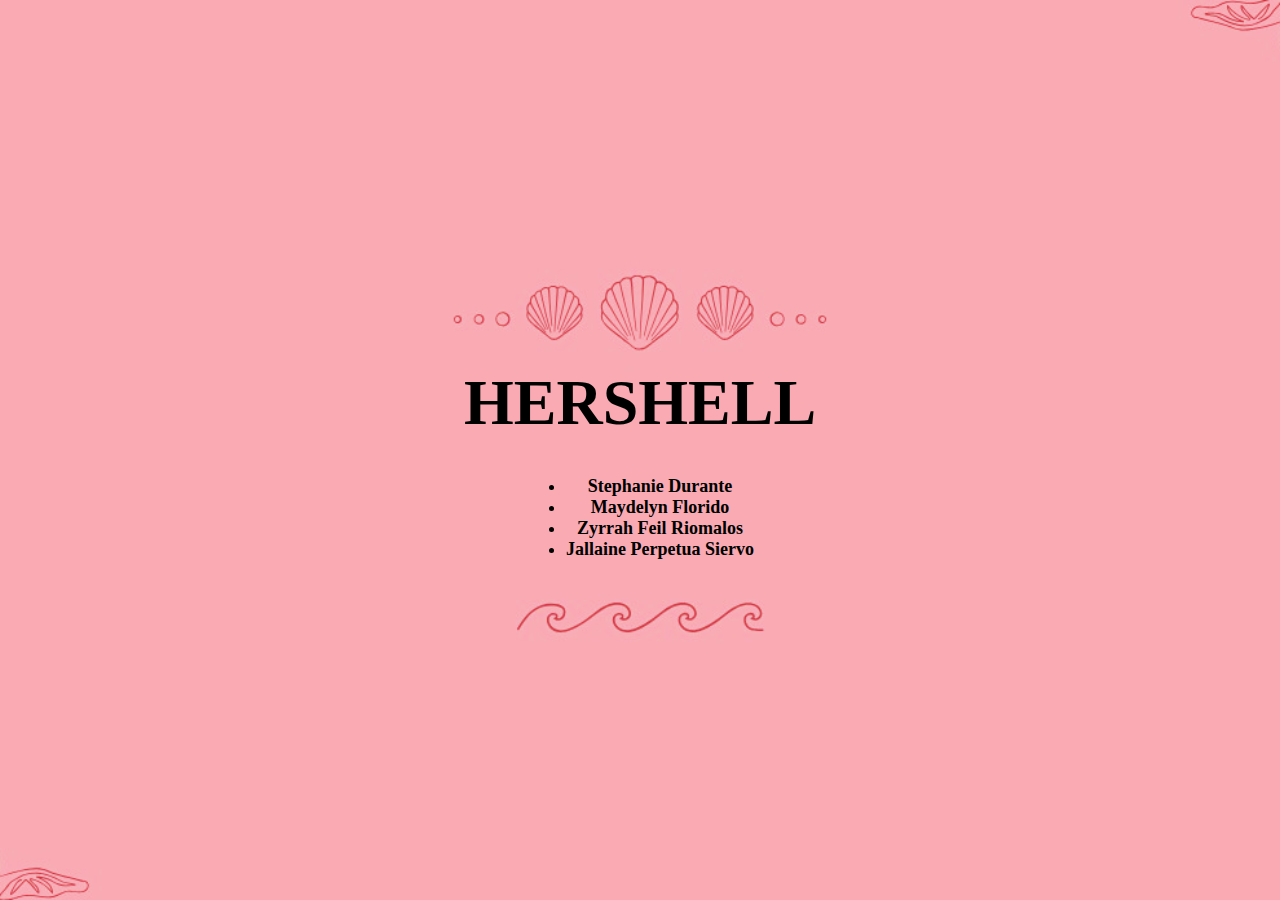
<file: index.html>
<!DOCTYPE html>
<html>
  <head>
    <meta name="viewport" content="width=device-width, initial-scale=1.0" />
    <link href="style.css" rel="stylesheet" />
    <title>Hershell</title>
  </head>

  <body>
    <div class="container">
      <div class="header">
    <h1>Hershell</h1>
  </div>

    <div>
      <ul>
        <li>
          <a href="./durante_stephanie/index.html" target="_blank">
            Stephanie Durante
          </a>
        </li>
        <li>
          <a href="./florido_maydelyn/index.html" target="_blank">
            Maydelyn Florido
          </a>
        </li>
        <li>
          <a href="./riomalos_zyrrah/index.html" target="_blank">
            Zyrrah Feil Riomalos
          </a>
        </li>
        <li>
          <a href="./siervo_jallaineperpetua/index.html" target="_blank">
            Jallaine Perpetua Siervo
          </a>
        </li>
      </ul>
    </div>
  </body>
</html>
</file>
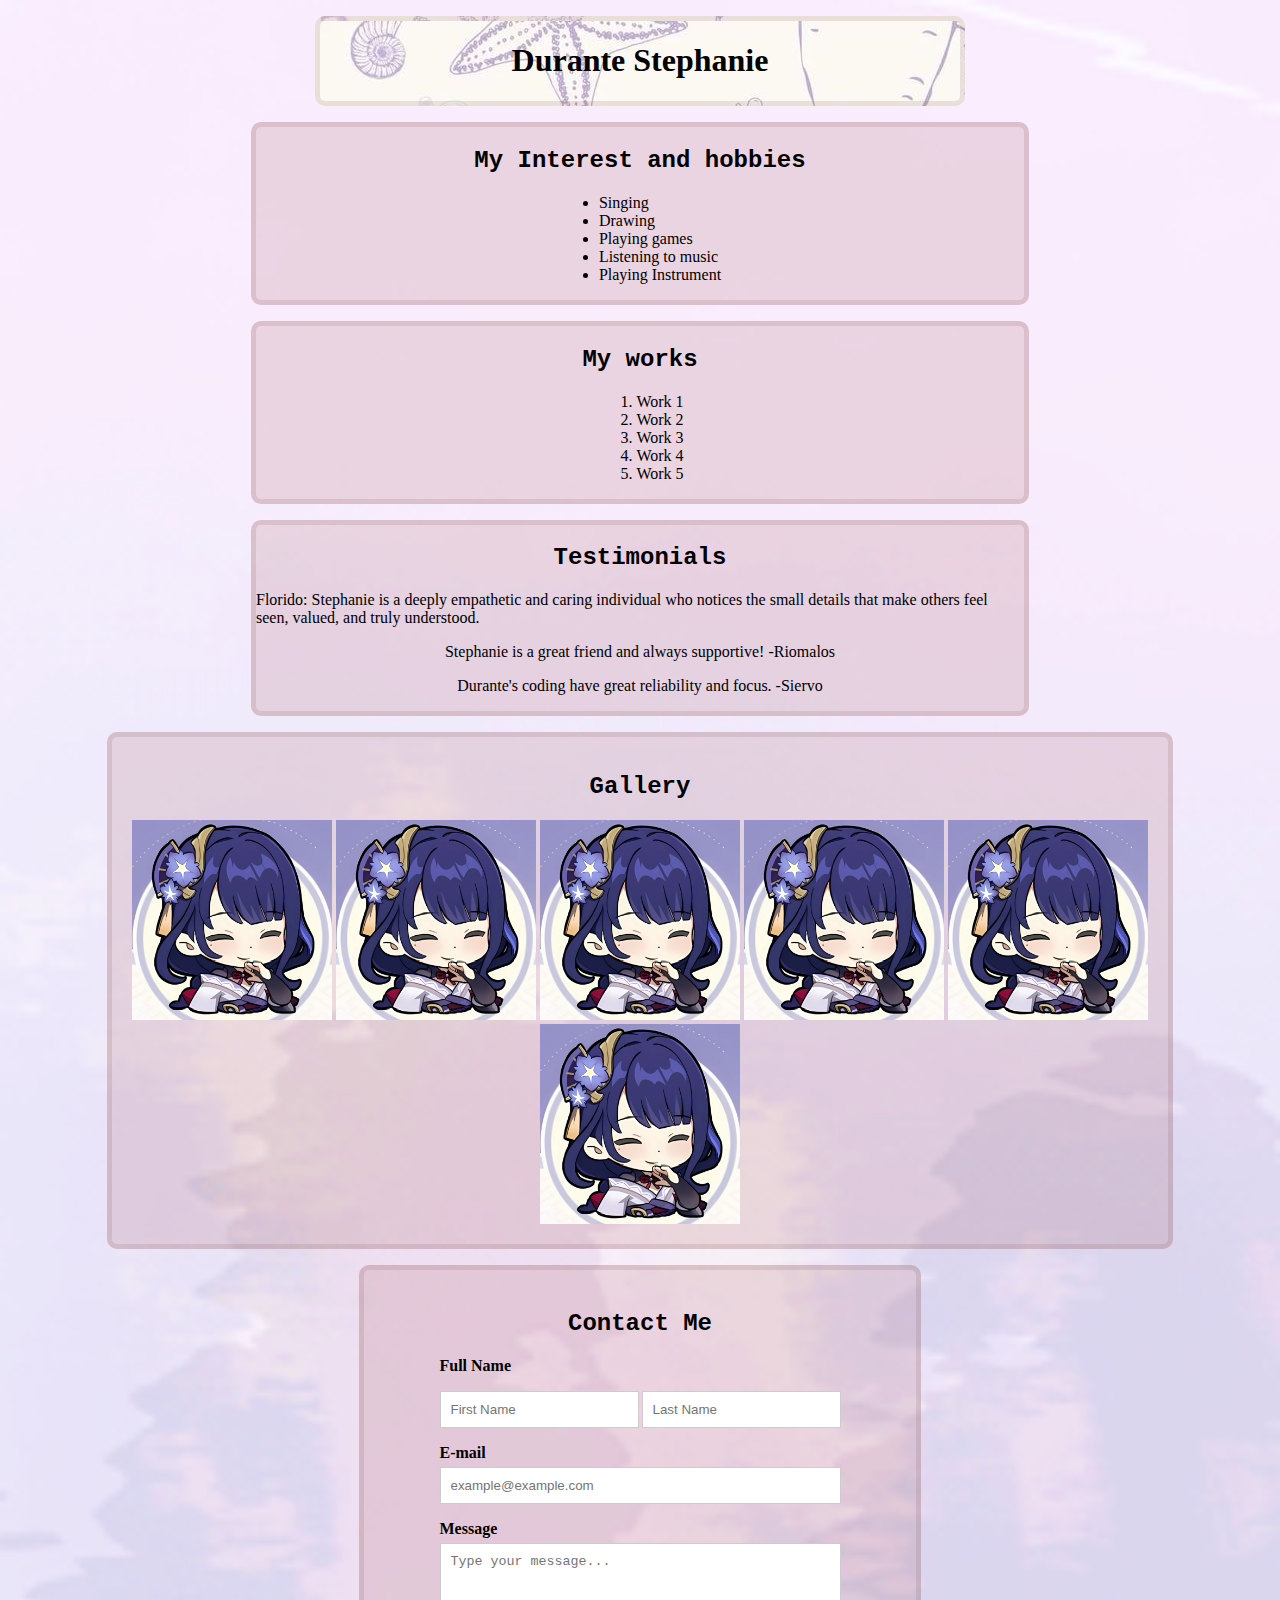
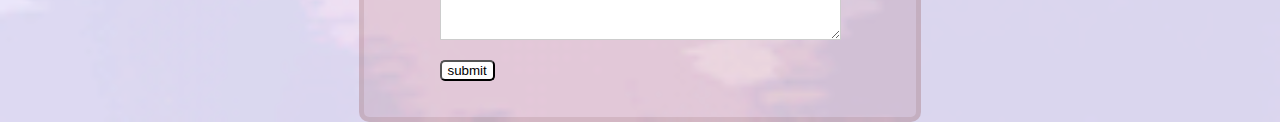
<file: durante_stephanie/index.html>
<!DOCTYPE html>
<html>
  <head>
    <meta name="viewport" content="width=device-width, initial-scale=1.0" />
    <link href="style.css" rel="stylesheet" />
    <title>Durante Stephanie</title>
  </head>

  <body>
    <div class="header">
      <h1>Durante Stephanie</h1>
    </div>

    <div class="interest">
      <h2>My Interest and hobbies</h2>
      <ul>
        <li>Singing</li>
        <li>Drawing</li>
        <li>Playing games</li>
        <li>Listening to music</li>
        <li>Playing Instrument</li>
      </ul>
    </div>

    <div class="works">
      <h2>My works</h2>
      <ol>
        <li><a href="./work1.html">Work 1</a></li>
        <li><a href="./work2.html">Work 2</a></li>
        <li><a href="./work3.html">Work 3</a></li>
        <li><a href="./work4.html">Work 4</a></li>
        <li><a href="./work5.html">Work 5</a></li>
      </ol>
    </div>

    <div class="testimonials">
      <h2>Testimonials</h2>
      <p>
        Florido: Stephanie is a deeply empathetic and caring individual who
        notices the small details that make others feel seen, valued, and truly
        understood.
      </p>
      <p>Stephanie is a great friend and always supportive! -Riomalos</p>
      <p>Durante's coding have great reliability and focus. -Siervo</p>
    </div>

    <div class="gallery">
      <h2>Gallery</h2>
      <img src="images/picture.jpg" alt="image" />
      <img src="images/picture.jpg" alt="image" />
      <img src="images/picture.jpg" alt="image" />
      <img src="images/picture.jpg" alt="image" />
      <img src="images/picture.jpg" alt="image" />
      <img src="images/picture.jpg" alt="image" />
    </div>

    <div class="contact-form">
      <h2>Contact Me</h2>
      <form>
        <label for="full-name">Full Name</label>
        <div class="name-container">
          <input type="text" name="first-name" placeholder="First Name" />
          <input type="text" name="last-name" placeholder="Last Name" />
        </div>

        <div class="email">
          <label for="email">E-mail</label>
          <input type="email" id="email" placeholder="example@example.com" />
        </div>

        <div class="message">
          <label for="message">Message</label>
          <textarea
            id="message"
            rows="5"
            placeholder="Type your message..."
          ></textarea>
        </div>
        <button type="submit">submit</button>
      </form>
    </div>
  </body>
</html>
</file>
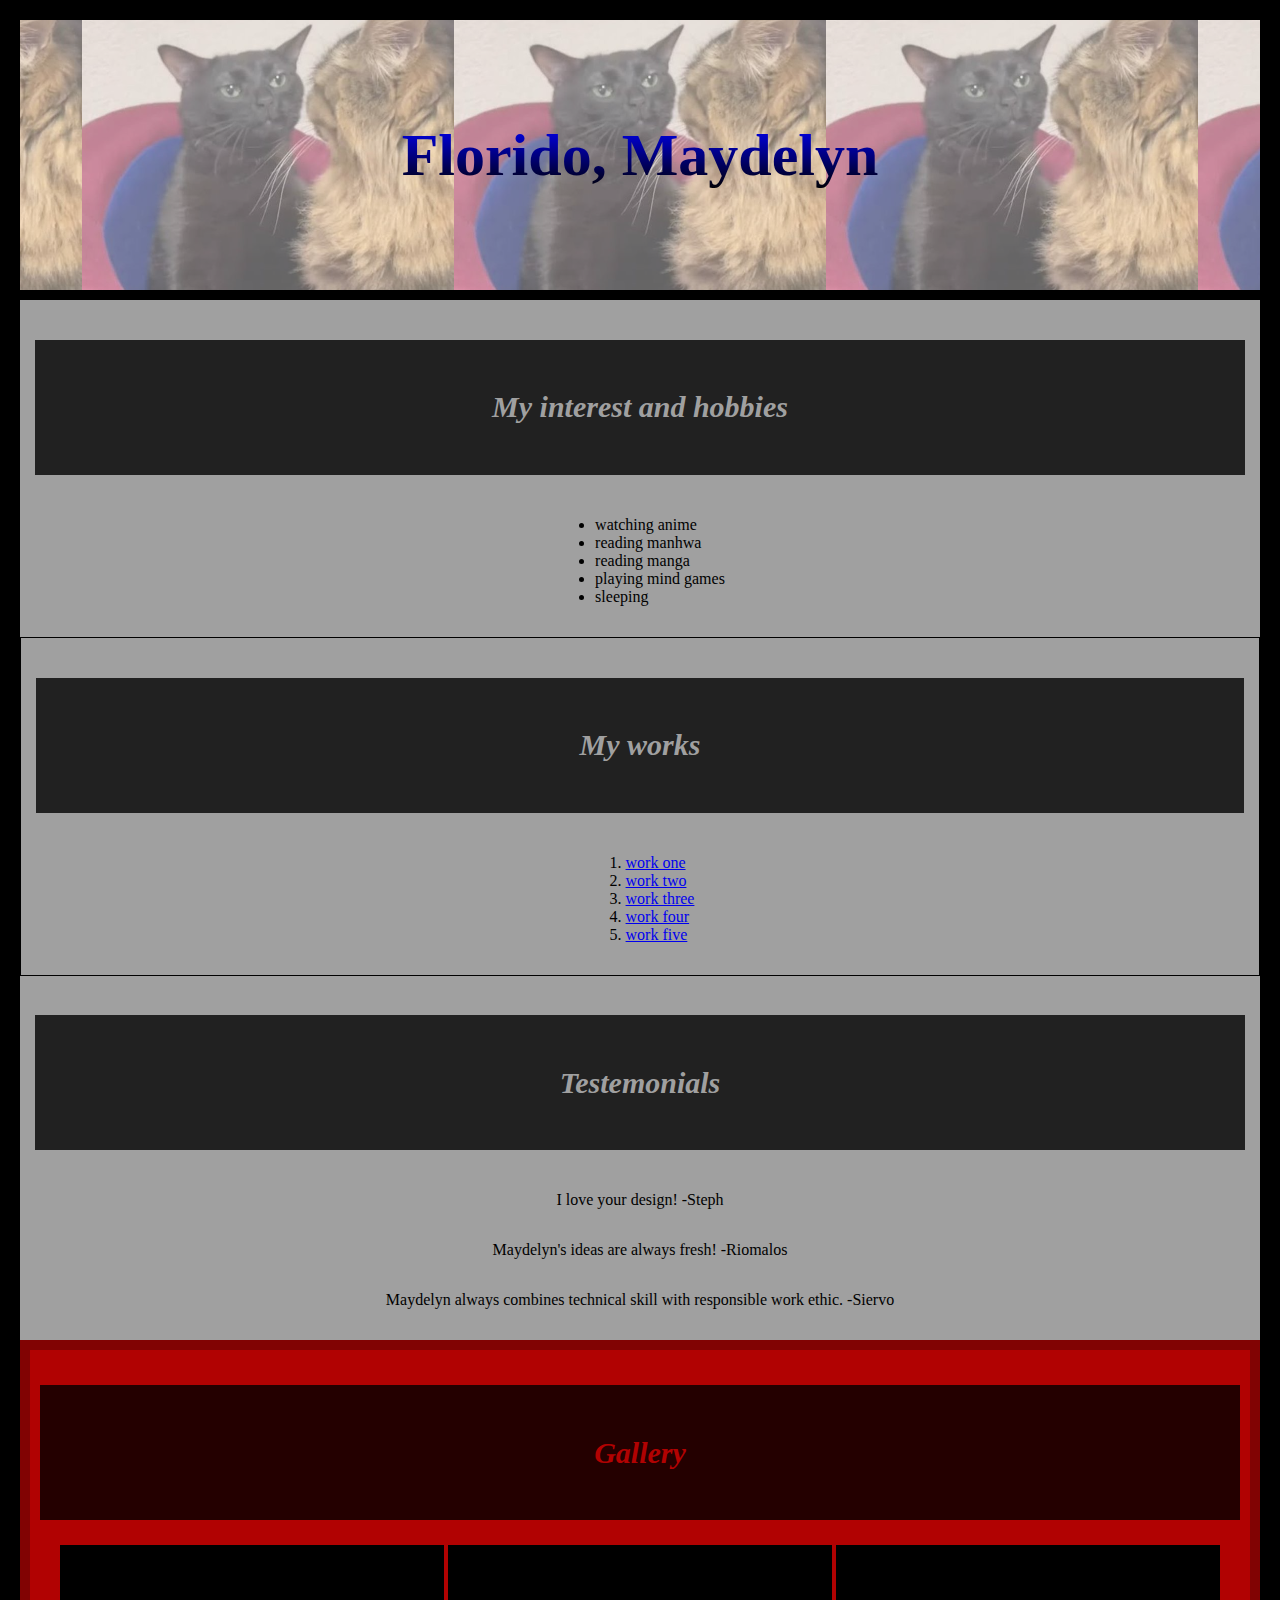
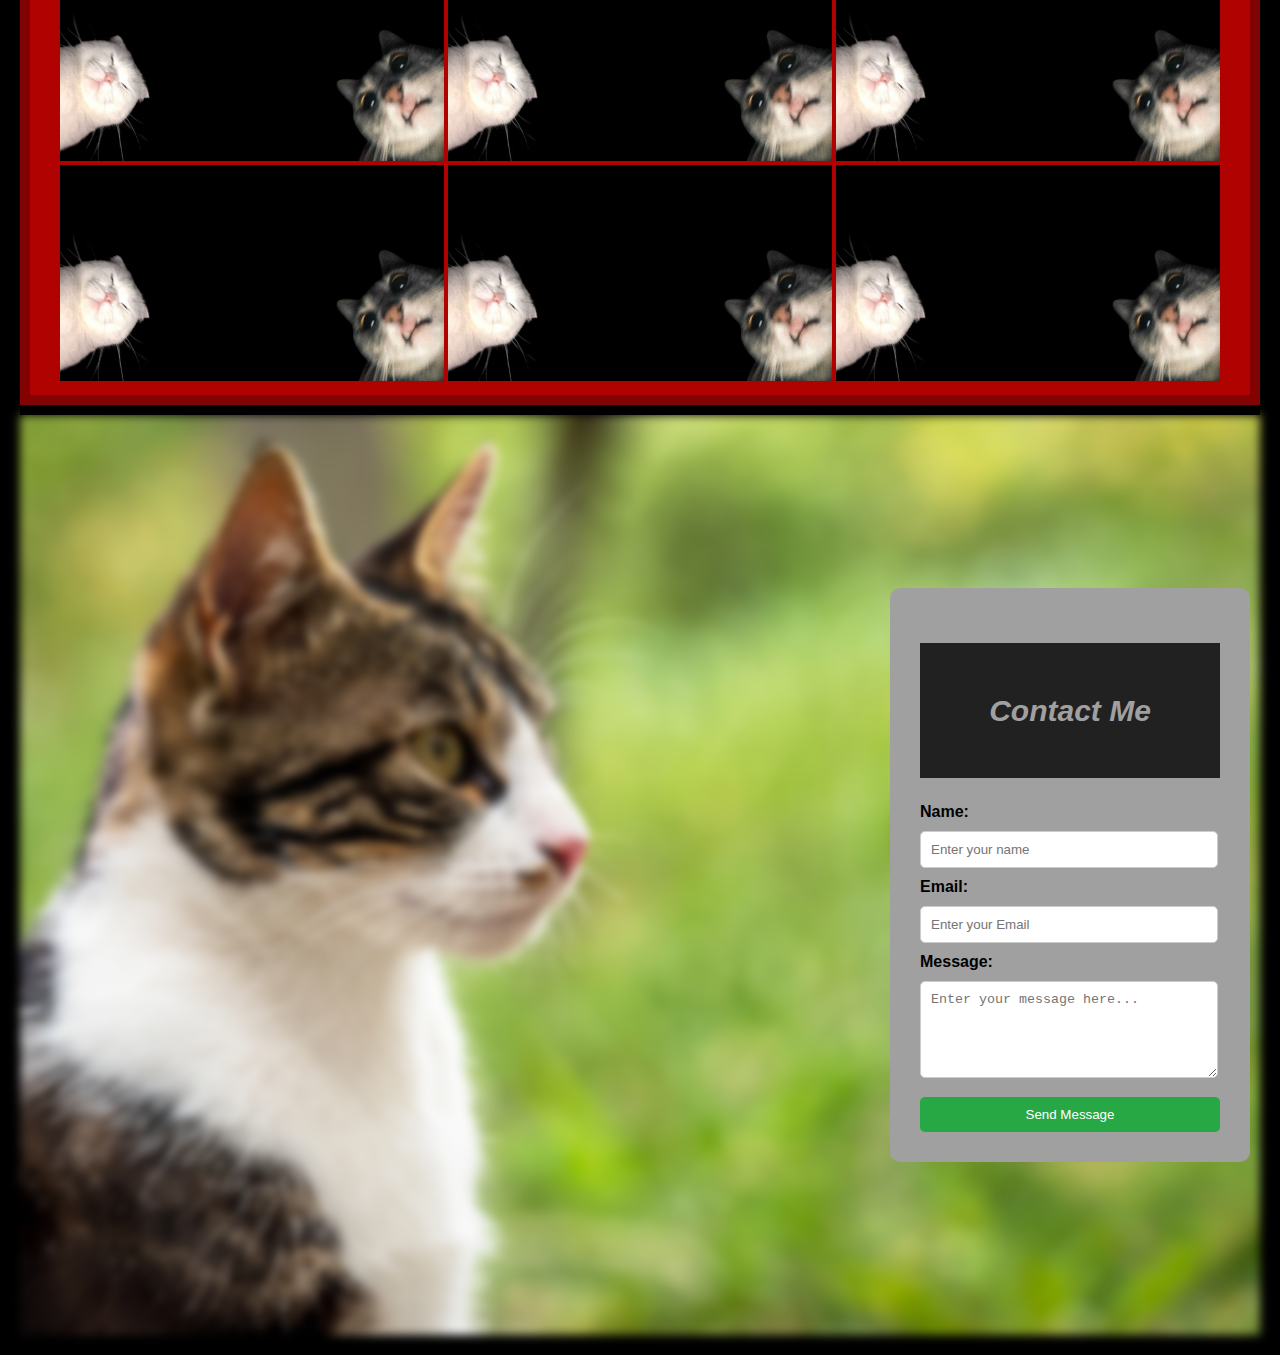
<file: florido_maydelyn/index.html>
<!DOCTYPE html>
<html>
  <head>
    <meta charset="UTF-8" />
    <meta name="viewport" content="width=device-width, initial-scale=1.0" />
    <title>floridomaydelynPage</title>
    <link href="style.css" rel="stylesheet" />
  </head>

  <body>
    <div class="body">
      <div class="background">
        <div class="title">
          <h1>Florido, Maydelyn</h1>
        </div>
      </div>

      <div id="interest_hobbies">
        <h2>My interest and hobbies</h2>
        <ul>
          <li>watching anime</li>
          <li>reading manhwa</li>
          <li>reading manga</li>
          <li>playing mind games</li>
          <li>sleeping</li>
        </ul>
      </div>

      <div id="works">
        <h2>My works</h2>
        <ol>
          <li><a href="./htmlfile1.html" target="_blank">work one</a></li>
          <li><a href="./htmlfile2.html" target="_blank">work two</a></li>
          <li><a href="./htmlfile3.html" target="_blank">work three</a></li>
          <li><a href="./htmlfile4.html" target="_blank">work four</a></li>
          <li><a href="./htmlfile5.html" target="_blank">work five</a></li>
        </ol>
      </div>

      <div id="testemonials">
        <h2>Testemonials</h2>
        <p>I love your design! -Steph</p>
        <p>Maydelyn's ideas are always fresh! -Riomalos</p>
        <p>
          Maydelyn always combines technical skill with responsible work ethic.
          -Siervo
        </p>
      </div>

      <div id="gallery">
        <h2>Gallery</h2>
        <img src="images/meow.jpg" alt="cat" />
        <img src="images/meow.jpg" alt="cat" />
        <img src="images/meow.jpg" alt="cat" />
        <img src="images/meow.jpg" alt="cat" />
        <img src="images/meow.jpg" alt="cat" />
        <img src="images/meow.jpg" alt="cat" />
      </div>
    </div>
    <div class="form">
      <form action="#">
        <h2>Contact Me</h2>
        <label for="name">Name:</label>
        <input
          type="text"
          id="name"
          name="name"
          placeholder="Enter your name"
        />

        <label for="email">Email:</label>
        <input
          type="email"
          id="email"
          name="email"
          placeholder="Enter your Email"
          required
        />

        <label for="message">Message:</label>
        <textarea
          id="message"
          name="message"
          rows="5"
          placeholder="Enter your message here..."
          required
        ></textarea>

        <button type="submit">Send Message</button>
      </form>
    </div>
  </body>
</html>
</file>
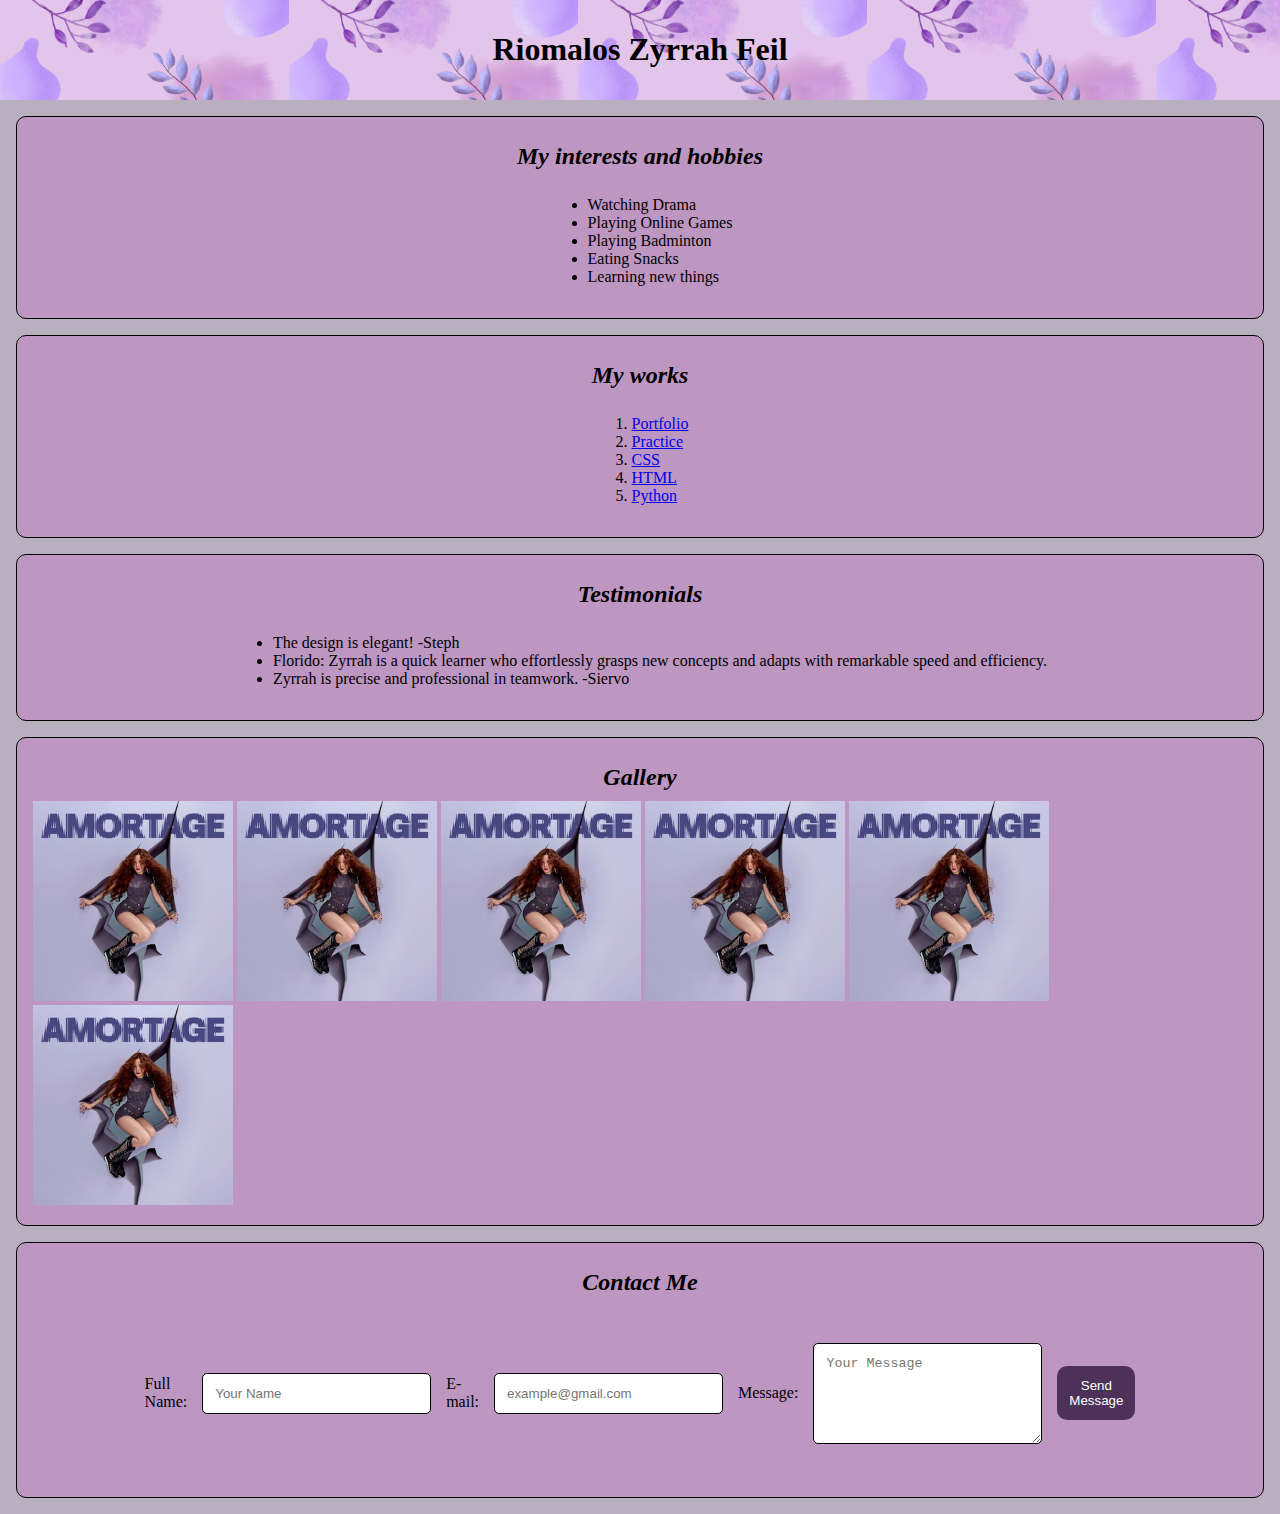
<file: riomalos_zyrrah/index.html>
<!DOCTYPE html>
<html lang="en">
  <head>
    <link rel="stylesheet" href="style.css" />
    <meta name="viewport" content="width=device-width, initial-scale=1.0" />
    <title>Riomalos Zyrrah Feil Page</title>
  </head>

  <body>
    <div class="header">
      <h1>Riomalos Zyrrah Feil</h1>
    </div>

    <div class="hobbies">
      <h2>My interests and hobbies</h2>
      <ul>
        <li>Watching Drama</li>
        <li>Playing Online Games</li>
        <li>Playing Badminton</li>
        <li>Eating Snacks</li>
        <li>Learning new things</li>
      </ul>
    </div>

    <div class="works">
      <h2>My works</h2>
      <ol>
        <li><a href="./Portfolio.html" target="_blank">Portfolio</a></li>
        <li><a href="./Practice.html" target="_blank">Practice</a></li>
        <li><a href="./CSS.html" target="_blank">CSS</a></li>
        <li><a href="./HTML.html" target="_blank">HTML</a></li>
        <li><a href="./Python.html" target="_blank">Python</a></li>
      </ol>
    </div>

    <div class="testimonial">
      <h2>Testimonials</h2>
      <ul>
        <li>The design is elegant! -Steph</li>
        <li>
          Florido: Zyrrah is a quick learner who effortlessly grasps new
          concepts and adapts with remarkable speed and efficiency.
        </li>
        <li>Zyrrah is precise and professional in teamwork. -Siervo</li>
      </ul>
    </div>

    <div class="gallery">
      <h2>Gallery</h2>
      <div class="gallery-grid">
        <img src="./image/jisooAmor.png" alt="image" />
        <img src="./image/jisooAmor.png" alt="image" />
        <img src="./image/jisooAmor.png" alt="image" />
        <img src="./image/jisooAmor.png" alt="image" />
        <img src="./image/jisooAmor.png" alt="image" />
        <img src="./image/jisooAmor.png" alt="image" />
      </div>
    </div>

    <div class="contact-container">
      <h2>Contact Me</h2>
      <div class="contact">
        <form action="#">
          <label for="full-name">Full Name:</label>
          <input type="text" id="full-name" placeholder="Your Name" required />
          <label for="email">E-mail:</label>
          <input
            type="email"
            id="email"
            placeholder="example@gmail.com"
            required
          />
          <label for="message">Message:</label>
          <textarea
            id="message"
            placeholder="Your Message"
            rows="5"
            required
          ></textarea>
          <button type="submit">Send Message</button>
        </form>
      </div>
    </div>
  </body>
</html>
</file>
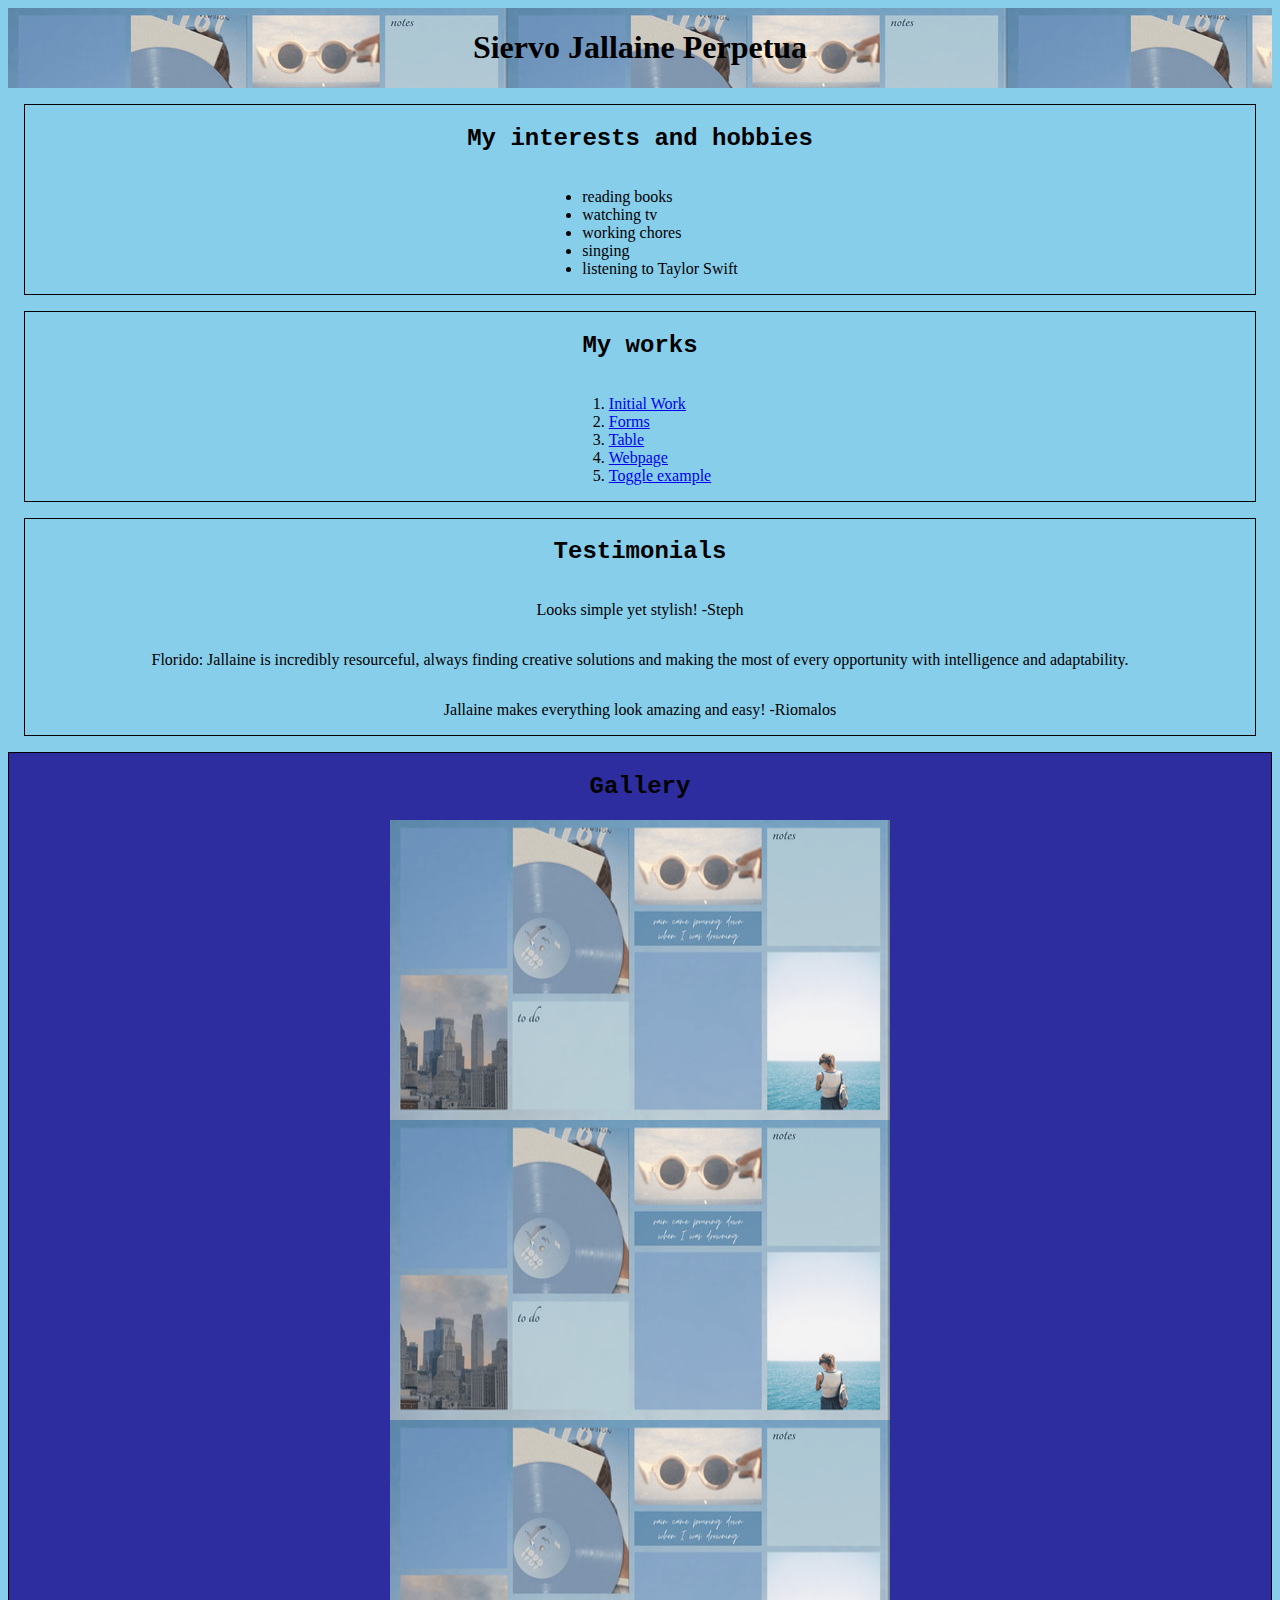
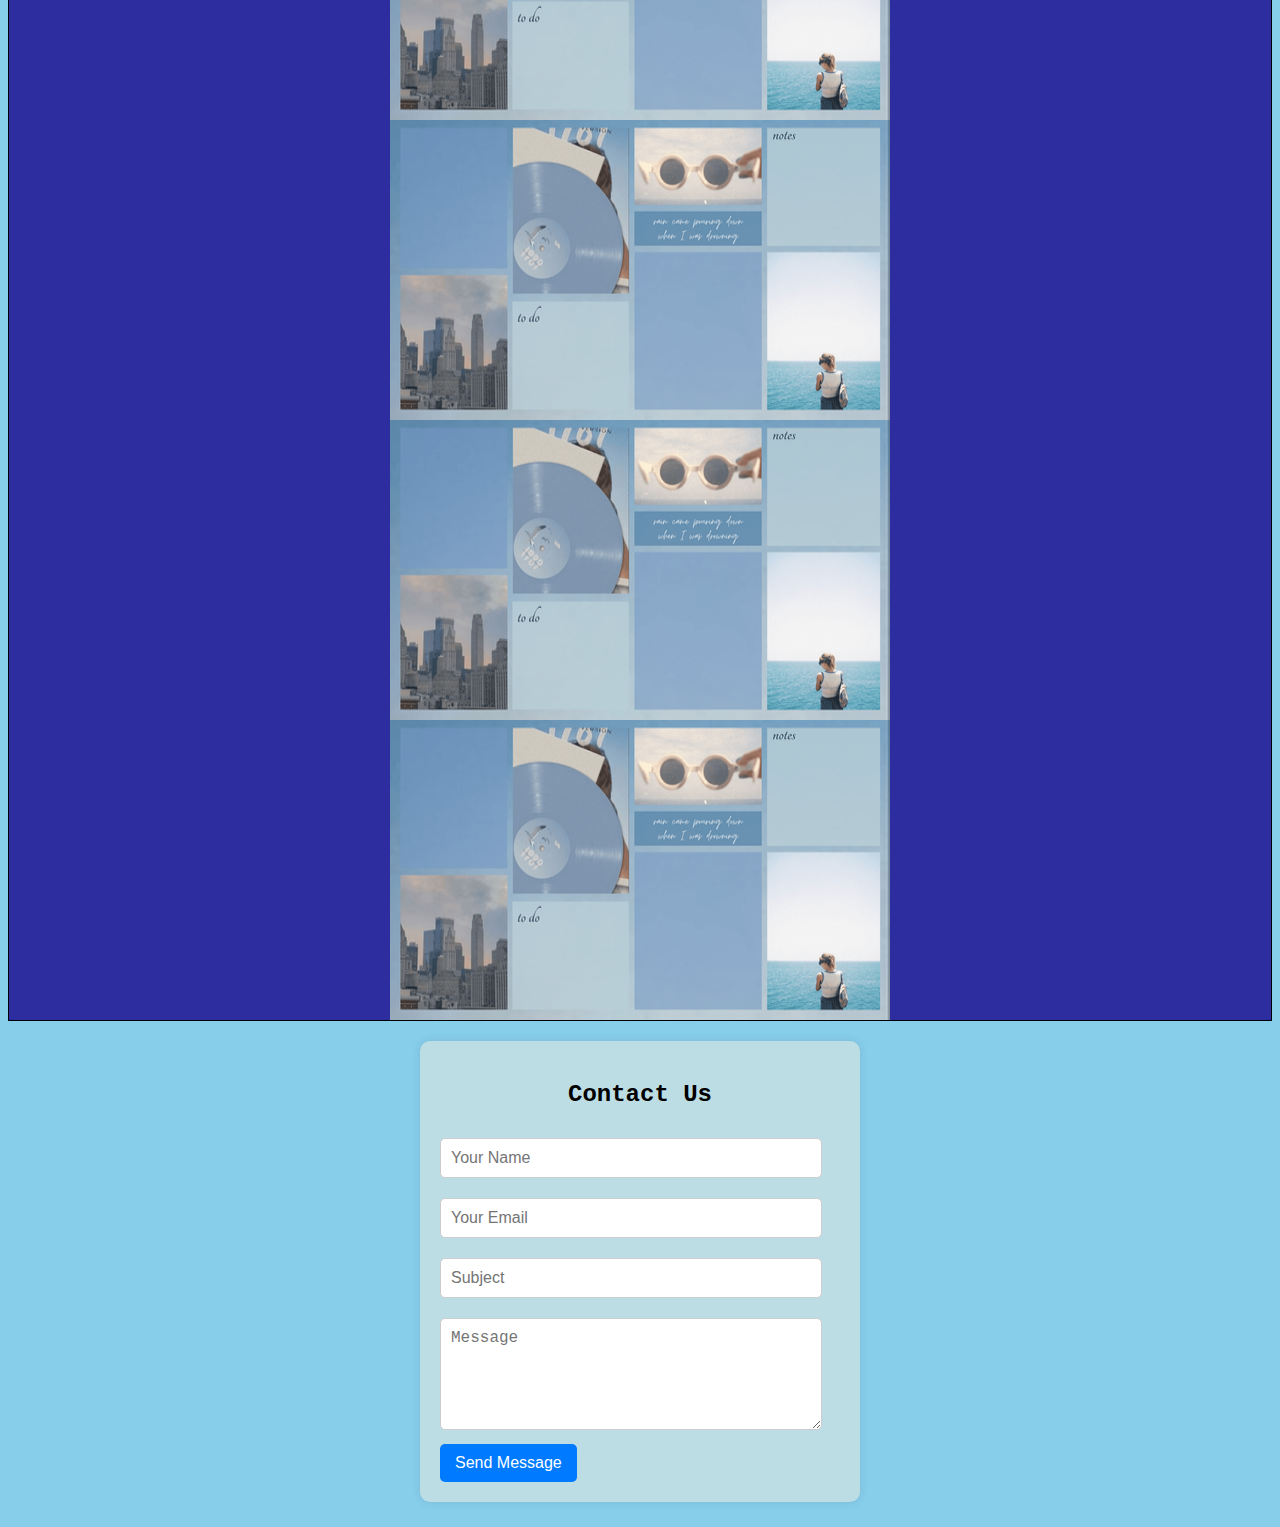
<file: siervo_jallaineperpetua/index.html>
<!DOCTYPE html>
<html>
  <head>
    <meta charset="UTF-8" />
    <meta name="viewport" content="width=device-width, initial-scale=1.0" />
    <link rel="stylesheet" href="style.css" />
    <title>SiervoJallainePage</title>
  </head>

  <body>
    <div class="header">
      <h1>Siervo Jallaine Perpetua</h1>
    </div>

    <div class="hobbies">
      <h2>My interests and hobbies</h2>
      <ul>
        <li>reading books</li>
        <li>watching tv</li>
        <li>working chores</li>
        <li>singing</li>
        <li>listening to Taylor Swift</li>
      </ul>
    </div>

    <div class="works">
      <h2>My works</h2>
      <ol>
        <li><a href="try.html" target="blank">Initial Work</a></li>
        <li><a href="dynamic_form.html" target="blank">Forms</a></li>
        <li><a href="table.html" target="blank">Table</a></li>
        <li><a href="static.html" target="blank">Webpage </a></li>
        <li><a href="toggle.html" target="blank">Toggle example</a></li>
      </ol>
    </div>

    <div class="testimonials">
      <h2>Testimonials</h2>
      <p>Looks simple yet stylish! -Steph</p>
      <p>
        Florido: Jallaine is incredibly resourceful, always finding creative
        solutions and making the most of every opportunity with intelligence and
        adaptability.
      </p>
      <p>Jallaine makes everything look amazing and easy! -Riomalos</p>
    </div>

    <div class="gallery">
      <h2>Gallery</h2>
      <img src="small_1989_10f5cd51d4.png" />
      <img src="small_1989_10f5cd51d4.png" />
      <img src="small_1989_10f5cd51d4.png" />
      <img src="small_1989_10f5cd51d4.png" />
      <img src="small_1989_10f5cd51d4.png" />
      <img src="small_1989_10f5cd51d4.png" />
    </div>

    <div class="contact">
      <h2>Contact Us</h2>
      <form action="#" method="POST">
        <input type="text" name="name" placeholder="Your Name" required />
        <input type="email" name="email" placeholder="Your Email" required />
        <input type="text" name="subject" placeholder="Subject" required />
        <textarea
          name="message"
          rows="5"
          placeholder="Message"
          required
        ></textarea>
        <button type="submit">Send Message</button>
      </form>
    </div>
  </body>
</html>
</file>
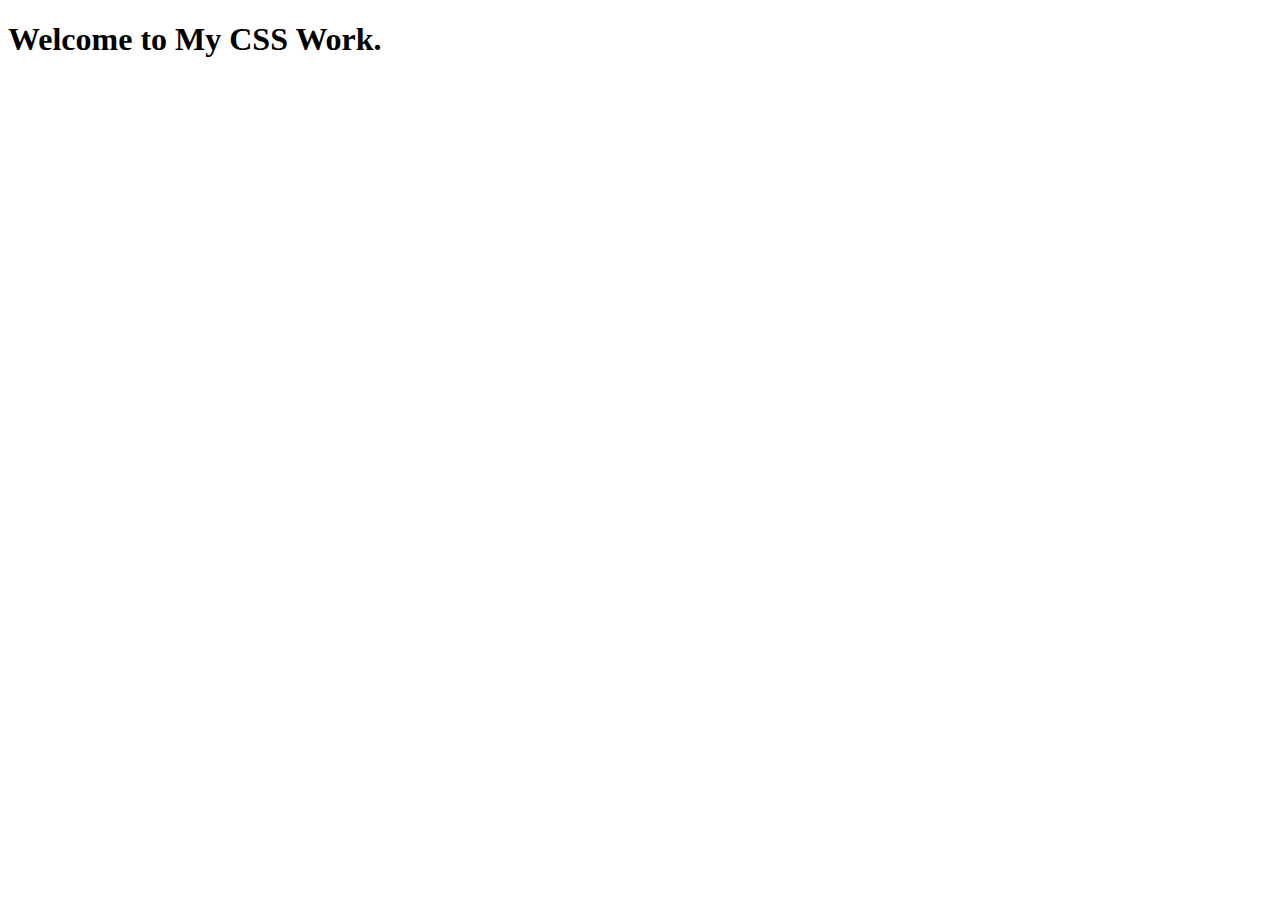
<file: riomalos_zyrrah/CSS.html>
<!DOCTYPE html>
<html lang="en">
  <head>
    <meta charset="UTF-8" />
    <meta name="viewport" content="width=device-width, initial-scale=1.0" />
    <title>Document</title>
  </head>
  <body>
    <h1>Welcome to My CSS Work.</h1>
  </body>
</html>
</file>
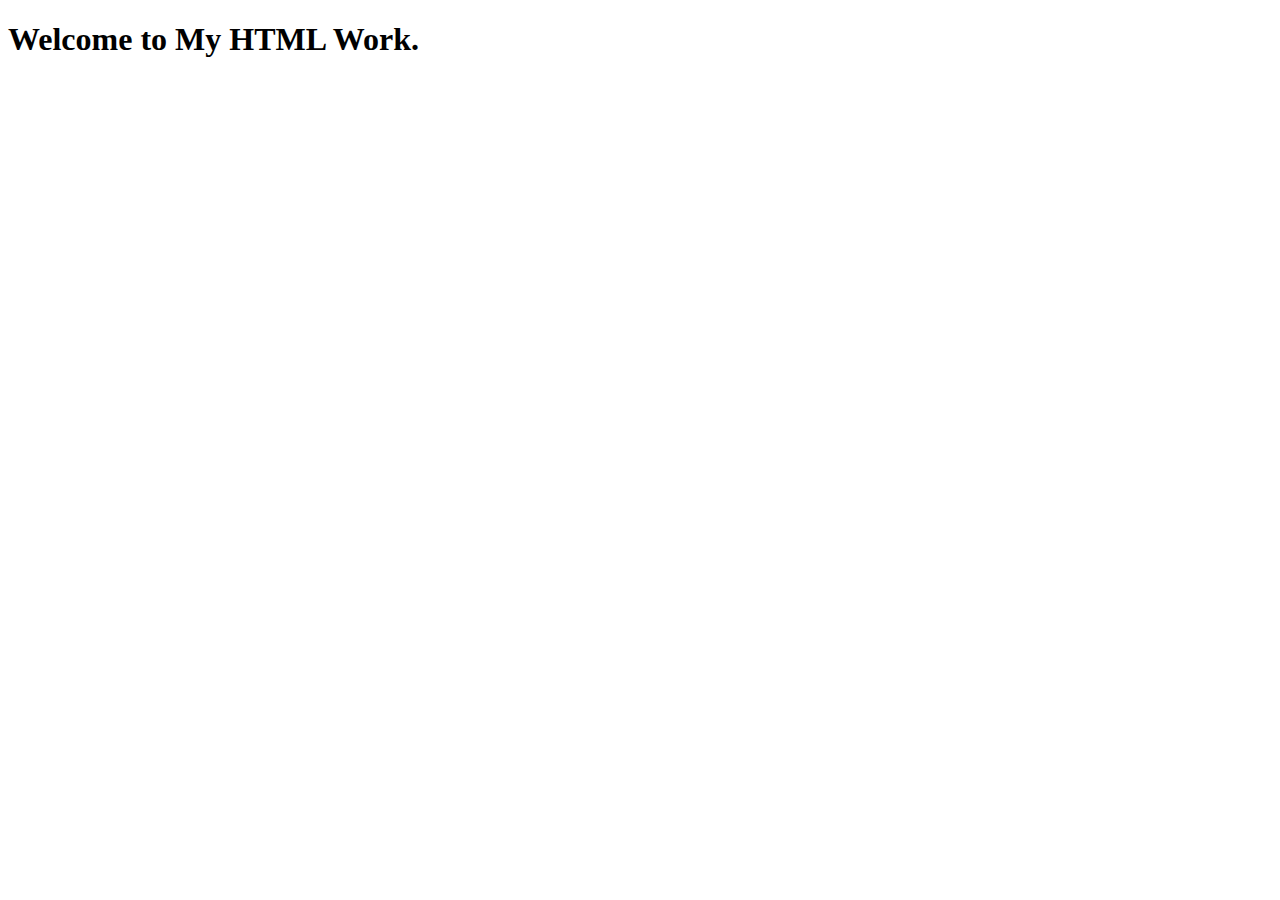
<file: riomalos_zyrrah/HTML.html>
<!DOCTYPE html>
<html lang="en">
  <head>
    <meta charset="UTF-8" />
    <meta name="viewport" content="width=device-width, initial-scale=1.0" />
    <title>Document</title>
  </head>
  <body>
    <h1>Welcome to My HTML Work.</h1>
  </body>
</html>
</file>
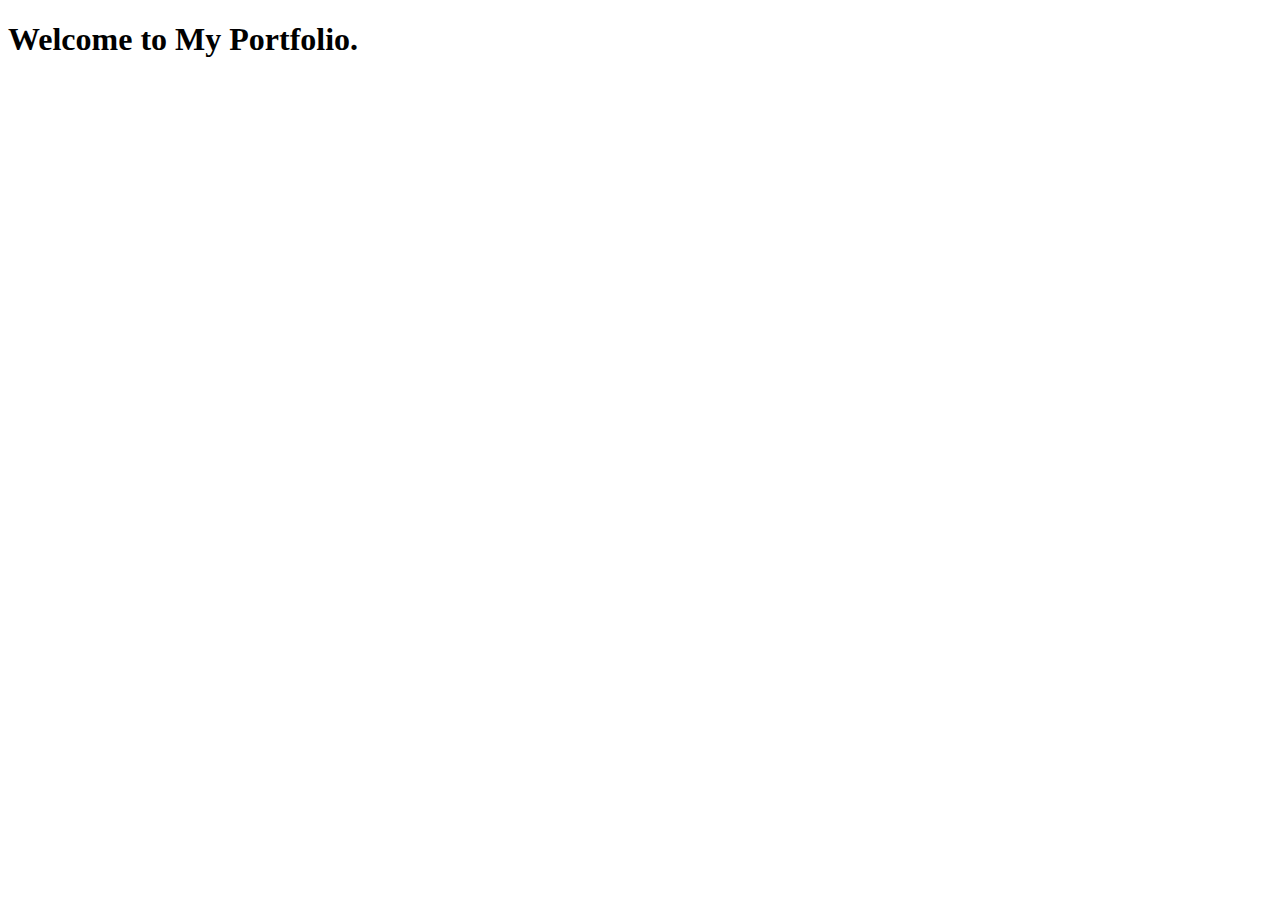
<file: riomalos_zyrrah/Portfolio.html>
<!DOCTYPE html>
<html lang="en">
  <head>
    <meta charset="UTF-8" />
    <meta name="viewport" content="width=device-width, initial-scale=1.0" />
    <title>Document</title>
  </head>
  <body>
    <h1>Welcome to My Portfolio.</h1>
  </body>
</html>
</file>
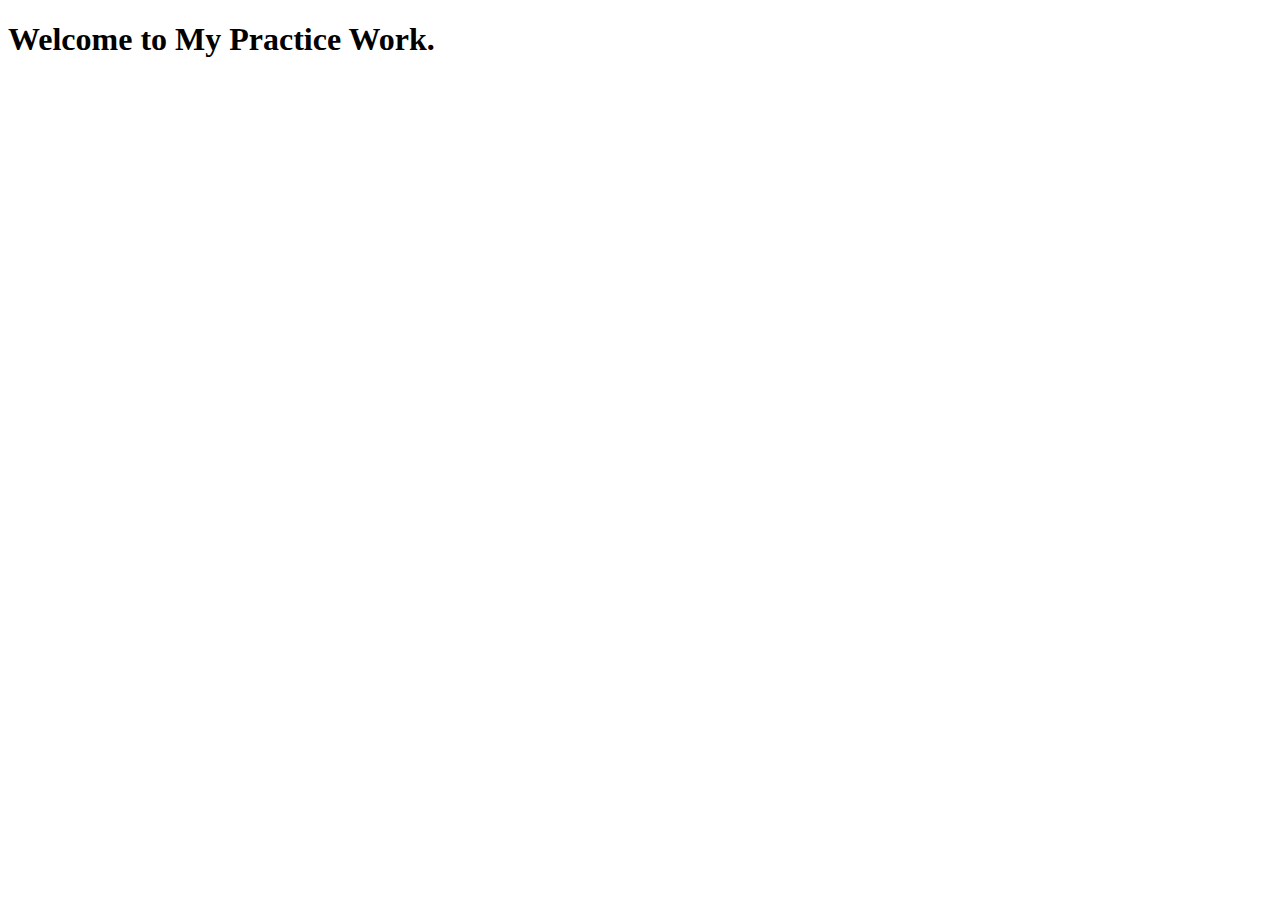
<file: riomalos_zyrrah/Practice.html>
<!DOCTYPE html>
<html lang="en">
  <head>
    <meta charset="UTF-8" />
    <meta name="viewport" content="width=device-width, initial-scale=1.0" />
    <title>Document</title>
  </head>
  <body>
    <h1>Welcome to My Practice Work.</h1>
  </body>
</html>
</file>
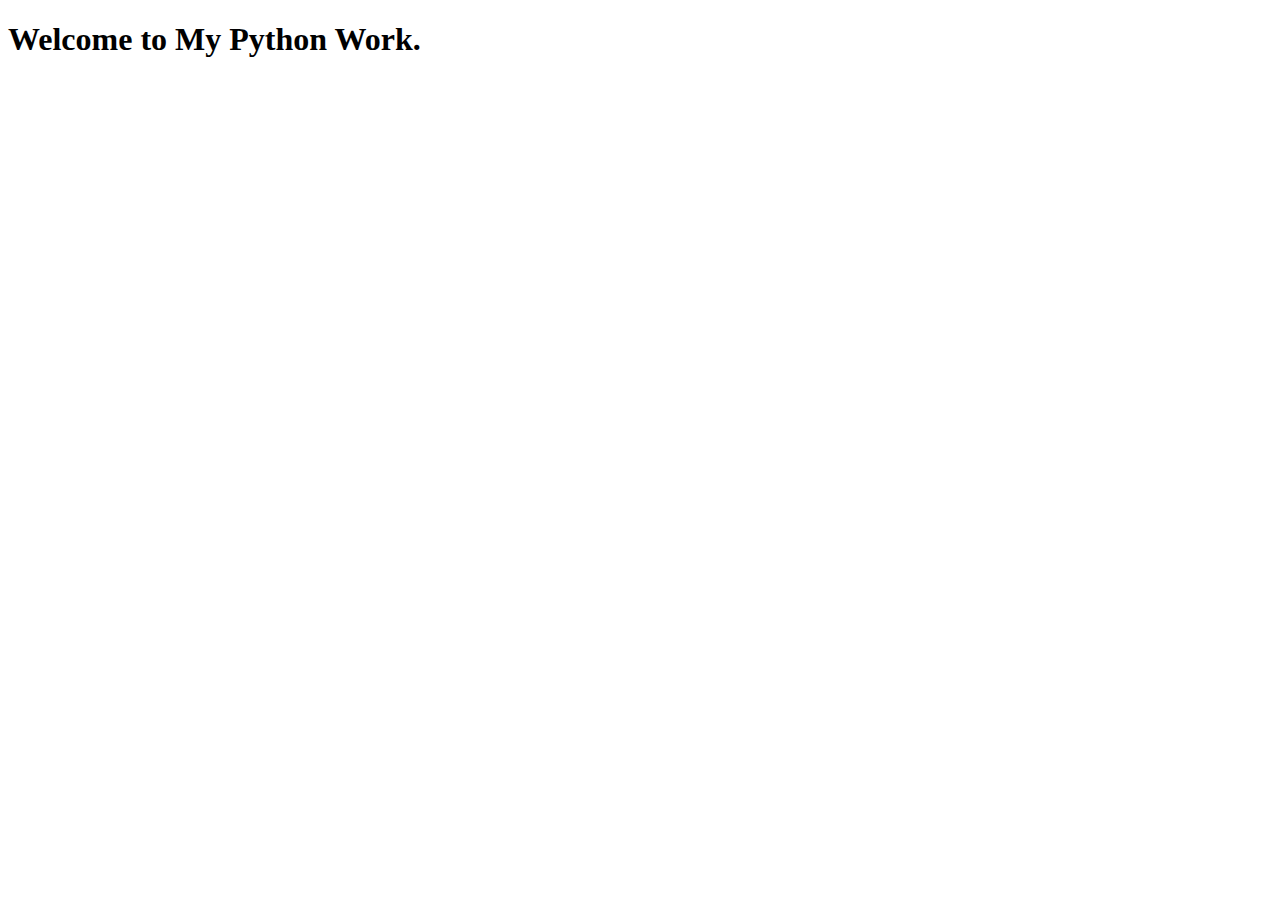
<file: riomalos_zyrrah/Python.html>
<!DOCTYPE html>
<html lang="en">
  <head>
    <meta charset="UTF-8" />
    <meta name="viewport" content="width=device-width, initial-scale=1.0" />
    <title>Document</title>
  </head>
  <body>
    <h1>Welcome to My Python Work.</h1>
  </body>
</html>
</file>
<file: style.css>
body {
  background-image: url("background.jpg");
  font-family: "Lucida Sans", "Lucida Sans Regular";
  background-color: #e4979d;
  display: flex;
  justify-content: center;
  align-items: center;
  height: 100vh;
  margin: 0;
  background-blend-mode: overlay;
  background-size: cover;
  background-position: center;
  background-attachment: fixed;
}

.container {
  display: flex;
  flex-direction: column;
  justify-content: center;
  align-items: center;
  text-align: center;
}

img {
  width: 100%;
}

h1 {
  font-weight: 800;
  text-transform: uppercase;
  font-size: 4em;
  margin-bottom: 20px;
}

li,
a {
  color: black;
  text-decoration: none;
  font-weight: 800;
  font-size: large;
}

@media (max-width: 430px) {
  h1 {
    font-size: 2.5em;
  }

  li,
  a {
    font-size: medium;
  }
}
</file>
<file: durante_stephanie/style.css>
body {
  background-image: url(images/background.gif);
  align-items: center;
  background-repeat: no-repeat;
  background-blend-mode: overlay;
  background-size: cover;
  margin: 0;
}

.header {
  background-image: url(images/header.jpg);
  width: 100 vw;
  border: 5px solid rgba(113, 57, 52, 0.133);
  text-align: center;
}

h2 {
  font-family: "Courier New", Courier, monospace;
  text-align: center;
}

div {
  max-width: 50%;
  border-radius: 10px;
  margin: 1rem auto;
}

.interest,
.works,
.testimonials {
  justify-items: center;
  border: 5px solid rgba(113, 57, 52, 0.133);
  background-color: rgba(147, 51, 51, 0.133);
  max-width: 60%;
}

.gallery {
  padding: 1rem;
  justify-items: center;
  border: 5px solid rgba(113, 57, 52, 0.133);
  background-color: rgba(147, 51, 51, 0.133);
  max-width: 80%;
  text-align: center;
}

img {
  width: 200px;
  height: 200px;
}

a {
  color: black;
  text-decoration: none;
}

.contact-form {
  justify-items: center;
  align-items: center;
  border: 5px solid rgba(113, 57, 52, 0.133);
  background-color: rgba(147, 51, 51, 0.133);
  max-width: 40%;
  margin: 0 auto;
  padding: 20px;
}

label {
  font-weight: bold;
  display: block;
  margin: 10px 0 5px;
  text-align: left;
  margin-bottom: 5px;
}

.name-container {
  max-width: 100%;
  display: flex;
  margin-bottom: 8px;
  gap: 3px;
}

.email,
.message {
  max-width: 100%;
  margin-bottom: 1rem;
}

input,
textarea {
  width: 100%;
  padding: 10px;
  border: 1px solid #ccc;
  box-sizing: border-box;
}

button {
  background-color: white;
  border-radius: 5px;
  cursor: pointer;
  margin-bottom: 1rem;
}

@media (max-width: 425px) {
  .name-container {
    display: flex;
    flex-direction: column;
  }
  .header h1 {
    font-size: 1.2rem;
  }
}
</file>
<file: florido_maydelyn/style.css>
body {
  margin: 20px;
  background-color: rgb(0, 0, 0);
}

.body {
  background-color: rgb(160, 160, 160);
}

.background {
  border-bottom: 10px solid rgb(0, 0, 0);
  background-image: url("images/bg.jpg");
  background-size: 30%;
  background-position: center;
  height: 30vh;
  display: flex;
  justify-content: center;
  align-items: center;
}

.title {
  background: rgba(255, 255, 255, 0.396);
  width: 100%;
  height: 30vh;
  display: flex;
  justify-content: center;
  align-items: center;
  font-size: 30px;
}

h1 {
  background: linear-gradient(to bottom, rgb(0, 0, 255), black);
  background-clip: text;
  -webkit-background-clip: text;
  -webkit-text-fill-color: transparent;
}

#interest_hobbies {
  padding: 15px;
  display: flex;
  flex-direction: column;
  align-items: center;
}

h2 {
  font-style: oblique;
  font-weight: bolder;
  text-align: center;
  font-size: 30px;
  color: rgb(160, 160, 160);
  background: rgba(0, 0, 0, 0.797);
  width: 100%;
  height: 15vh;
  display: flex;
  justify-content: center;
  align-items: center;
}

#works {
  padding: 15px;
  border: 1px solid;
  display: flex;
  flex-direction: column;
  align-items: center;
}

#testemonials {
  padding: 15px;
  display: flex;
  flex-direction: column;
  align-items: center;
}

#gallery {
  border: 10px solid rgb(129, 3, 3);
  background-color: rgb(177, 2, 2);
  padding: 10px;
  text-align: center;
}

img {
  width: 30vw;
}

#gallery > h2 {
  color: rgb(177, 2, 2);
  background: rgba(0, 0, 0, 0.797);
}

.form {
  font-family: Arial, sans-serif;
  display: flex;
  justify-content: flex-end;
  align-items: center;
  padding: 10px;
  height: 100vh;
  border-top: 10px solid rgb(0, 0, 0);
  position: relative;
}

.form::before {
  content: "";
  position: absolute;
  top: 0;
  left: 0;
  width: 100%;
  height: 100%;
  background-image: url("images/catbg.jpg");
  background-size: cover;
  background-position: center;
  filter: blur(5px);
  z-index: -1;
}

form {
  background: rgb(160, 160, 160);
  padding: 30px;
  border-radius: 10px;
  width: 300px;
}

label {
  font-weight: bold;
  display: block;
  margin-top: 10px;
}

input,
textarea {
  width: 92%;
  padding: 10px;
  margin-top: 10px;
  border: 1px solid #ccc;
  border-radius: 5px;
}

button {
  width: 100%;
  padding: 10px;
  background-color: #28a745;
  color: white;
  border: none;
  margin-top: 15px;
  cursor: pointer;
  border-radius: 5px;
}

button:hover {
  background-color: #218838;
}

@media (max-width: 426px) {
  body {
    font-size: 10px;
  }

  .background {
    height: 10vh;
  }

  .title {
    height: 10vh;
    font-size: 10px;
  }

  #interest_hobbies,
  #works,
  #testemonials {
    padding: 10px;
  }

  h2 {
    font-size: 15px;
    height: 7vh;
  }

  .form {
    justify-content: center;
  }

  form {
    width: 150px;
  }

  input,
  textarea {
    width: 90%;
    padding: 5px;
    margin-top: 5px;
    font-size: 11px;
  }

  button {
    padding: 5px;
    font-size: 11px;
  }
}
</file>
<file: riomalos_zyrrah/style.css>
body {
  background-color: #4d315863;
  margin: 0;
}

.header {
  background: url("./image/header.png");
  background-size: contain;
  display: flex;
  justify-content: center;
  padding: 10px;
}

div h2 {
  font-style: italic;
  text-align: center;
  margin: 10px;
}

.hobbies,
.works,
.testimonial,
.gallery {
  border: 1px solid;
  display: flex;
  flex-direction: column;
  align-items: center;
  margin: 1rem;
  padding: 1rem;
  border-radius: 10px;
  background-color: rgba(197, 82, 201, 0.274);
}

.gallery img {
  height: 200px;
  width: 200px;
}

.contact-container {
  border: 1px solid;
  display: flex;
  justify-content: center;
  align-items: center;
  flex-direction: column;
  margin: 1rem;
  padding: 1rem;
  border-radius: 10px;
  background-color: rgba(197, 82, 201, 0.274);
}

.contact form {
  display: flex;
  align-items: center;
  margin: 1rem;
  padding: 1rem;
  gap: 10px;
  border-radius: 10px;
}

.contact form input,
.contact form textarea {
  width: 100%;
  padding: 0.75rem;
  margin: 5px;
  border: 1px solid;
  border-radius: 5px;
  color: black;
}

.contact form button {
  padding: 0.75rem;
  background-color: #4d3158;
  color: white;
  border: none;
  border-radius: 10px;
  cursor: pointer;
}

.contact form button:hover {
  background-color: #3b253f;
}

@media (max-width: 320px) {
  .header {
    padding: 5px;
  }

  div h2 {
    font-size: 1.5em;
  }

  .hobbies,
  .works,
  .testimonial,
  .gallery {
    margin: 0.5rem;
    padding: 0.5rem;
    border-radius: 5px;
  }

  .contact-container {
    padding: 0.5rem;
    flex-direction: column;
    align-items: stretch;
    align-items: center;
  }

  .contact form {
    margin: 0.5rem;
    padding: 0.5rem;
    border-radius: 5px;
  }

  .contact form input,
  .contact form textarea {
    font-size: 14px;
    width: 100%;
  }

  .contact form button {
    padding: 0.5rem;
    width: 100%;
  }
}

@media (max-width: 776px) {
  .contact-container {
    padding: 0.5rem;
  }

  .contact form {
    flex-direction: column;
    align-items: stretch;
  }

  .contact form input,
  .contact form textarea,
  .contact form button {
    width: 100%;
  }
}
</file>
<file: siervo_jallaineperpetua/style.css>
body {
  background-color: skyblue;
}

.header {
  background: url("small_1989_10f5cd51d4.png");
  display: flex;
  justify-content: center;
}

div h2 {
  font-family: "Courier New", Courier, monospace;
  text-align: center;
}

.hobbies {
  border: 1px solid;
  display: flex;
  flex-direction: column;
  align-items: center;
  margin: 1rem;
}

.works {
  border: 1px solid;
  display: flex;
  flex-direction: column;
  align-items: center;
  margin: 1rem;
}

.testimonials {
  border: 1px solid;
  display: flex;
  flex-direction: column;
  text-align: center;
  margin: 1rem;
}

.gallery {
  border: 1px solid;
  background-color: rgb(45, 45, 160);
  display: flex;
  flex-direction: column;
  align-items: center;
}

.gallery > img {
  width: 500px;
  height: 300px;
}

.contact {
  display: flex;
  flex-direction: column;
  align-items: center;
  background: rgb(188, 221, 228);
  padding: 20px;
  border-radius: 10px;
  box-shadow: 0 0 10px rgba(0, 0, 0, 0.1);
  max-width: 400px;
  margin: 20px auto;
}

.contact input,
.contact textarea {
  width: 90%;
  padding: 10px;
  margin: 10px 0;
  border: 1px solid #ccc;
  border-radius: 5px;
  font-size: 16px;
}

.contact button {
  background: #007bff;
  color: white;
  border: none;
  padding: 10px 15px;
  font-size: 16px;
  cursor: pointer;
  border-radius: 5px;
  transition: 0.3s;
}

.contact button:hover {
  background: #0056b3;
}

@media (max-width: 800px) {
  .header {
    font-size: 20px;
    padding: 15px;
  }

  .gallery {
    flex-direction: column;
    align-items: center;
  }

  .gallery img {
    width: 90%;
  }

  form {
    width: 90%;
  }
}
</file>
